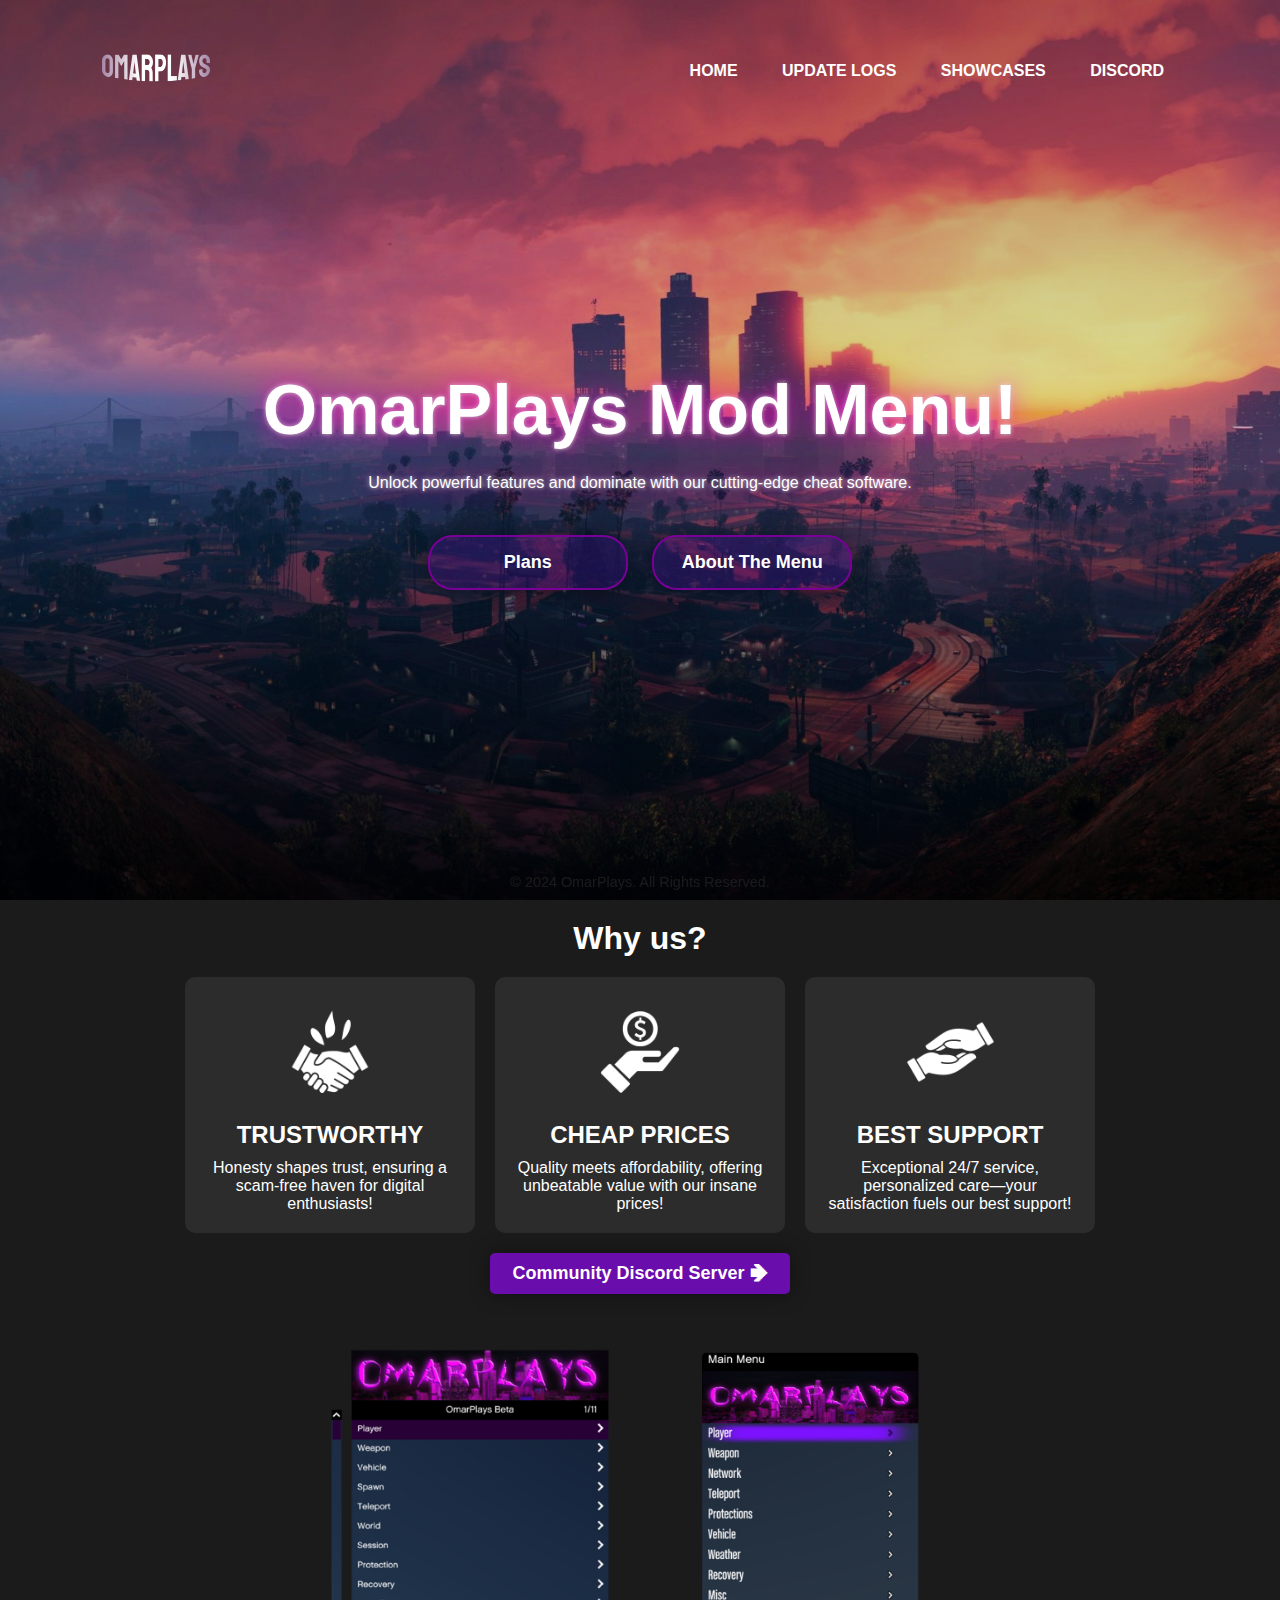
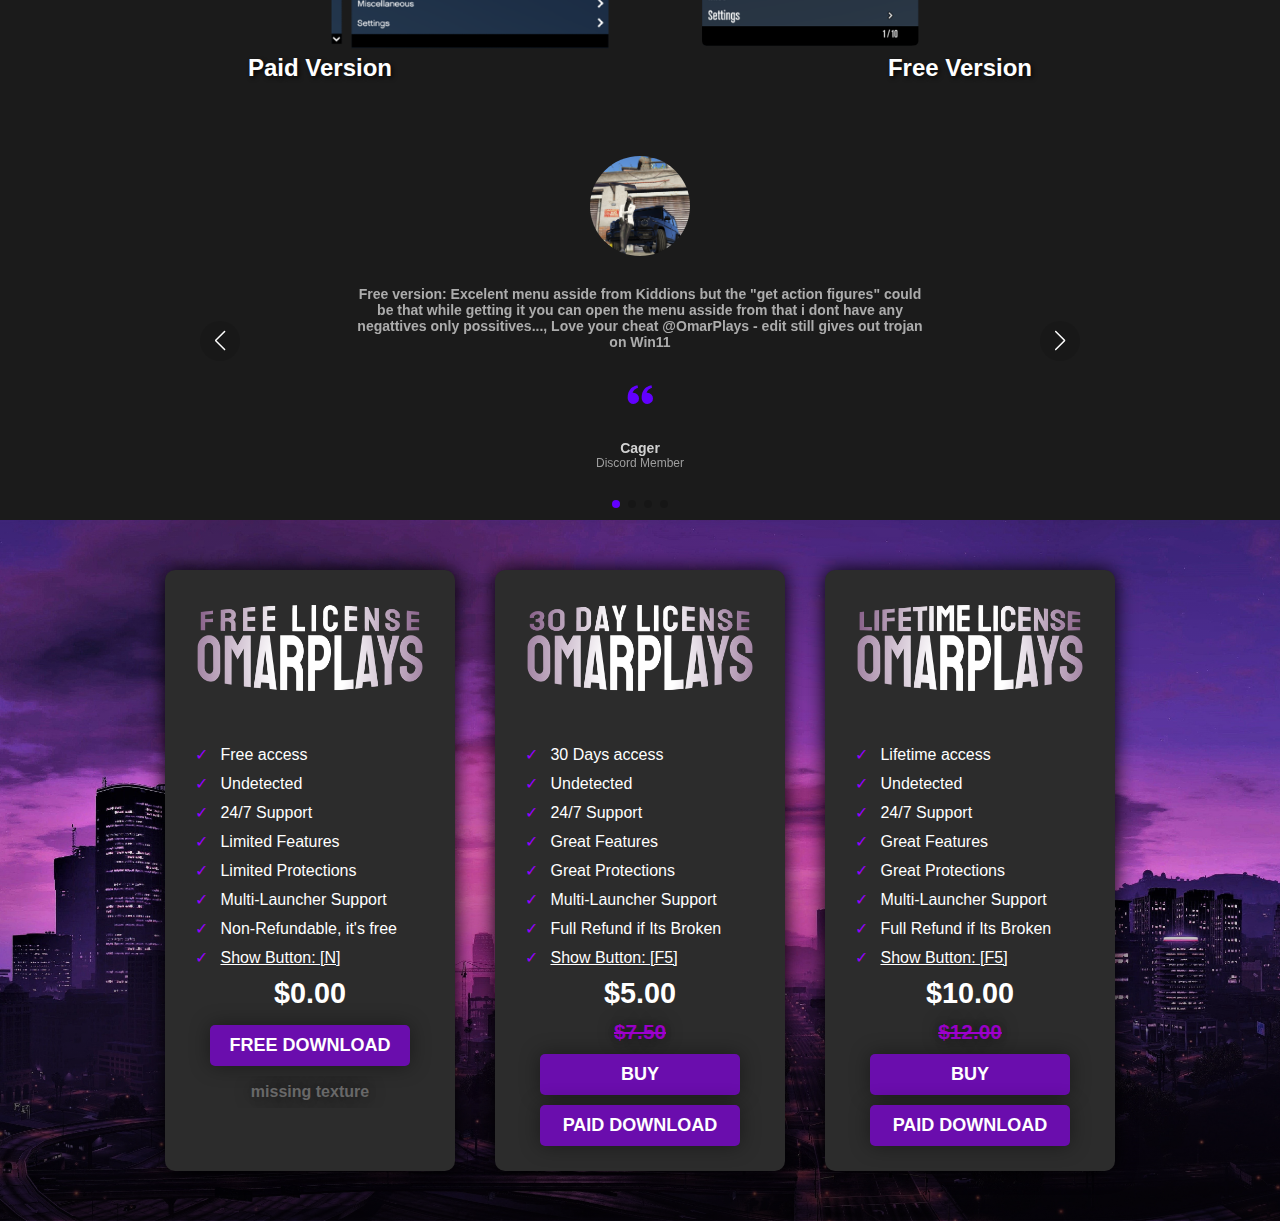
<file: index.html>
<!DOCTYPE html>
<html lang="en">
    <head>
        <meta charset="UTF-8">
        <meta name="viewort" content="width=device-width, initial-scale=1.0">
        <meta name="keywords" content="OmarPlays,OmarPlays Mod, OmarPlays Menu, OmarPlays Mod Menu, GTA Cheat">
        <meta name="description" content="Unlock powerful features and dominate with our cutting-edge cheat software, OmarPlays. Easy to install, regularly updated, and designed for elite gamers. Transform your play today!">
        <link rel="stylesheet" href="style.css">
        <link rel="icon" type="image/x-icon" href="/images/OP_logo.png">
        <title>OmarPlays - Home</title>
        <!--<script src="https://www.paypal.com/sdk/js?client-id=AfaweCqTU6L-yE952UKbQh25rdGoBGwULS5GKCgKBEEJ2-46AWKskP8F_2HhcrXbSYjvd3jjaf2UKghd   "></script> --> <!-- Replace YOUR_CLIENT_ID with your actual client ID -->

    <!-- Swiper CSS -->
    <link rel="stylesheet" href="swiper-bundle.min.css" />

    <!-- CSS -->
    <link rel="stylesheet" href="styleReview.css" />

    <!-- Boxicons CSS -->
    <link href="https://unpkg.com/boxicons@2.1.2/css/boxicons.min.css" rel="stylesheet"/>


        <style>
html {
  scroll-behavior: smooth;
}
body {
    font-family: Arial, sans-serif;
    background-color: #1b1b1b;
    color: white;
    text-align: center;
    margin: 0;
    padding: 0;
    overflow-y: scroll;
    scrollbar-width: thin; /* Firefox: "auto" or "thin" */
    scrollbar-color: #888 transparent; /* Firefox: thumb color and track color */
}

.container {
    padding: 20px;
}

h1 {
    margin-bottom: 20px;
}

.grid {
    display: flex;
    justify-content: center;
    gap: 20px;
}

.service-box {
    background-color: #2c2c2c;
    padding: 20px;
    border-radius: 10px;
    transition: transform 0.3s ease;
    width: 250px;
}

.service-box:hover {
    transform: scale(1.05);
}

.service-box img {
    width: 110px;
    margin-bottom: 0px;
}

h2 {
    font-size: 1.5em;
    margin: 10px 0;
}

p {
    font-size: 1em;
    color: #ffffff;
}

.cta-button {
    background-color: #6a0dad;
    color: white;
    padding: 10px 20px;
    border: none;
    border-radius: 5px;
    cursor: pointer;
    margin-top: 20px;
    transition: background-color 0.3s ease;
    width: 300px;
}

.Try {
    width: 400px;
}

.cta-button:hover {
    background-color: #44038a;
}

/* SUBSCRIPTIONS */

.container1 {
    font-family: Arial, sans-serif;
    /*
    background-color: #6a0dad; Purplish background
    */
    position: relative;
    width: 100%;
    top: 50%;
    background-size: cover;
    background-position: center;
    background-image: linear-gradient(rgba(0,0,0,0.3), rgba(0,0,0,0.1), rgba(0,0,0,0.75)), url(images/CitySkylines.jpg);
    color: white;
    text-align: center;
    margin: 0;
    padding: 0;
}
.container1 {
    display: flex;
    justify-content: center;
    gap: 40px;
    padding: 50px 0;
}

.subscription-box {
    background-color: #2c2c2c; /* Greyish background */
    padding: 20px;
    border-radius: 10px;
    transition: transform 0.3s ease, box-shadow 0.3s ease;
    width: 250px;
    box-shadow: 0 0px 20px rgba(0, 0, 0, 1); /* Drop shadow */
}

.subscription-box:hover {
    transform: scale(1.05);
    box-shadow: 0 8px 16px rgba(0, 0, 0, 0.4); /* Larger shadow on hover */
}

.subscription-box img {
    width: 100%;
    margin-bottom: 0px;
    border-radius: 20px;
}

.subscription-box ul {
    list-style: none;
    padding: 0;
    text-align: left;
    padding-left: 10px; /* Adjust padding as needed */
}

.subscription-box li {
    margin: 10px 0;
}

.subscription-box li::before {
    content: '✓';
    color: #9500ff; /* Pinkish checkmark */
    margin-right: 8px;
}

.price {
    font-size: 1.8em;
    font-weight: bold;
    color: #fff; /* Pinkish price */
    margin: 10px 0;
}
.priceX {
    font-size: 1.3em;
    font-weight: bold;
    color: #9f00cf; /* Pinkish price */
    margin: 5px 0;
    text-shadow: 0 0px 16px rgba(0, 0, 0, 0.6); /* Larger shadow on hover */
}
.priceY {
    font-size: 1em;
    font-weight: bold;
    color: #686868; /* Pinkish price */
    margin: 5px 0;
    text-shadow: 0 0px 16px rgba(0, 0, 0, 0.6); /* Larger shadow on hover */
    transition: 0.5s;
    text-decoration-color: rgb(140, 0, 255);
    border: none;
    background-color: transparent;
    box-shadow: none;
    padding: 7px 0;
}
.priceY:hover {
    color: #535353;
    cursor: pointer;
}

button.buy-button, button.paid-button, button.free-button {
    background-color: #6a0dad; /* Pinkish buttons */
    color: white;
    padding: 10px 15px;
    border: none;
    border-radius: 5px;
    cursor: pointer;
    margin: 5px 0;
    width: 80%;
    transition: 0.5s;
}
.buy-button:hover {
    background-color: #44038a;
}
.paid-button:hover {
    background-color: #44038a;
}
.free-button:hover {
    background-color: #44038a;
}
/* width */
::-webkit-scrollbar {
  width: 2px;
  scroll-behavior: smooth;
}

/* Track */
::-webkit-scrollbar-track {
  background: transparent;
}

/* Handle */
::-webkit-scrollbar-thumb {
  background: #d2a1ff;
}

/* Handle on hover */
/*
::-webkit-scrollbar-thumb:hover {
    background-color: #5c0cb0;
}
*/
.Size {
    width: 900px;
    transform: translateX(-7%);
    transition: transform 0.3s ease, box-shadow 0.3s ease;
    cursor: zoom-in;
}
.Size:hover {
    transform: scale(1.1);
}
.paypal-button-container {
    display: flex;
    flex-direction: column;
    align-items: center;
    justify-content: center;
    text-align: center;
    padding: 20px;
}

.paypal-button-container h2 {
    color: #ffffff; /* Adjust this color to match your design */
    margin-bottom: 10px;
}

/* Reviews */



/* Menu Reviews */
        .containerMenu {
            display: flex;
            justify-content: center;
            align-items: center;
        }
        .column {
            flex: 1;
            margin: 10px;
            position: relative;
        }
        .column img {
            width: 50%;
            margin-bottom: 10px;
            transition: transform 0.3s ease;
        }
        .column img:hover {
            transform: scale(1.05);
        }
        .img1{
            margin-left: 300px;
            cursor: cell;
        }
        .img2{
            margin-left: -300px;
            cursor: cell;
        }
        .text-overlay {
            position: inherit;
            top: 50%;
            left: 50%;
            transform: translate(-50%, -50%);
            color: white;
            font-size: 24px;
            font-weight: bold;
            text-shadow: 2px 2px 4px rgba(0, 0, 0, 0.7);
        }
/* REVIEWS */






/* REVIEWS */

        </style>
    </head>
    <body>
        <div class="Banner">
            <div class="navbar">
                <a href="https://omarmenu.xyz/">
                     <img class="Logo" src="images/OP_Text.png" alt="OP Logo"></a>
                <ul>
                    <li><a href="https://omarmenu.xyz/">Home</a></li>
                    <li><a href="Logs.html">Update Logs</a></li>
                    <li><a href="Showcases.html">Showcases</a></li>
                    <li><a href="https://discord.gg/omarcheats" target="_blank">Discord</a></li>
                </ul>
            </div>
            <div class="contentMain">
                <h1>OmarPlays Mod Menu!</h1>
                <p>Unlock powerful features and dominate with our cutting-edge cheat software.</p>
                <div>
                    <a href="#section-jump1"><button class="Special" type="button"><span class="one"></span>Plans</button></a>
                    <a href="#section-jump"><button type="button"><span class="one"></span>About The Menu</button></a>
                </div>
            </div>
        </div>
        <div class="footer1">
            <p>&copy; 2024 OmarPlays. All Rights Reserved.</p>
        </div> 
        <div id="section-jump" class="container">
            <h1>Why us?</h1>
            <div class="grid">
                <div class="service-box">
                    <img src="/images/Trust.png" alt="Trustworthy">
                    <h2>TRUSTWORTHY</h2>
                    <p>Honesty shapes trust, ensuring a scam-free haven for digital enthusiasts!</p>
                </div>
                <div class="service-box">
                    <img src="/images/Cheap.png" alt="Cheap Prices">
                    <h2>CHEAP PRICES</h2>
                    <p>Quality meets affordability, offering unbeatable value with our insane prices!</p>
                </div>
                <div class="service-box">
                    <img src="images/Support.png" alt="Best Support">
                    <h2>BEST SUPPORT</h2>
                    <p>Exceptional 24/7 service, personalized care—your satisfaction fuels our best support!</p>
                </div>
            </div>
            <a href="https://discord.gg/omarcheats" target="_blank"><button class="cta-button"><span></span>Community Discord Server 🢂</button></a>
        </div>
        <!--
        <div>
            <a href="Menu.html">
                <img class="Size" src="/images/3D.png" alt="3D image">
            </a>
        </div>
        <div>
            <a href=""><button class="Try"><SPAN></SPAN>CHECK OUT WEB VERSION - FREE & PAID</button></a>
        </div>
        -->
        <div class="containerMenu">
            <div class="column">
                <a href="/Cheat/OmarPlays.exe" download><img class="img1" src="/images/Menu1.png" alt="Image 1"></a>
                <div class="text-overlay">Paid Version</div>
            </div>
            <div class="column">
                <a href="/Cheat/OmarPlaysFree.exe" download><img class="img2" src="/images/Menu2.png" alt="Image 2"></a>
                <div class="text-overlay">Free Version</div>
            </div>
        </div>

        <section class="containerReview">
            <div class="testimonial mySwiper">
              <div class="testi-content swiper-wrapper">
                <div class="slide swiper-slide">
                  <img src="images/img1.png" alt="" class="image" />
                  <p>
                    Free version: Excelent menu asside from Kiddions but the "get action figures" could be that while getting it you can open the menu
                    asside from that i dont have any negattives only possitives..., Love your cheat @OmarPlays - edit still gives out trojan on Win11
                  </p>
      
                  <i class="bx bxs-quote-alt-left quote-icon"></i>
      
                  <div class="details">
                    <span class="name">Cager</span>
                    <span class="job">Discord Member</span>
                  </div>
                </div>
                <div class="slide swiper-slide">
                  <img src="images/img2.png" alt="" class="image" />
                  <p>
                    OmarCheats Mod Menu Free version: newly released mod menu, its good but there are some features which are buggy 
                    but of course there will be changes in the future. other than that, the menu is pretty good and i cant wait for paid version
                    . love the free version of the omarcheats mod menu. thanks for bringing back ur menu!
                  </p>
      
                  <i class="bx bxs-quote-alt-left quote-icon"></i>
      
                  <div class="details">
                    <span class="name">Roycelaaa</span>
                    <span class="job">Discord Member</span>
                  </div>
                </div>
                <div class="slide swiper-slide">
                  <img src="images/img3.png" alt="" class="image" />
                  <p>
                    W Menu, W Daddy @OmarPlays, W @Rezo my 2nd dad, W menu again W support W updates coming soon W making money W no bans
                  </p>
      
                  <i class="bx bxs-quote-alt-left quote-icon"></i>
      
                  <div class="details">
                    <span class="name">Shawtybear</span>
                    <span class="job">Discord Member</span>
                  </div>
                </div>
                <div class="slide swiper-slide">
                    <img src="images/img4.jpg" alt="" class="image" />
                    <p>
                        Paid menu works like clock, best client i ever used (no cap) skibidi sigma menu!
                    </p>
        
                    <i class="bx bxs-quote-alt-left quote-icon"></i>
        
                    <div class="details">
                      <span class="name">𒉭 𝓯𝓻𝓮𝓪𝓴𝔂 𒉭</span>
                      <span class="job">Discord Member</span>
                    </div>
                  </div>
              </div>
              <div class="swiper-button-next nav-btn"></div>
              <div class="swiper-button-prev nav-btn"></div>
              <div class="swiper-pagination"></div>
            </div>
          </section>

        <div id="section-jump1" class="container1">
            <div class="subscription-box">
                <img src="/images/Free.png" alt="Free Access">
                <ul>
                    <li> Free access</li>
                    <li> Undetected</li>
                    <li> 24/7 Support</li>
                    <li> Limited Features</li>
                    <li> Limited Protections</li>
                    <li> Multi-Launcher Support</li>
                    <li> Non-Refundable, it's free </li>
                    <li> <u>Show Button: [N]</u></li>
                </ul>
                <div class="price">$0.00</div>
                <a href="/Cheat/OmarPlaysFree.exe" download><button class="free-button">FREE DOWNLOAD</button></a>
                <a href="https://www.mediafire.com/file/vzqdcn06ngu3tjn/OMARPLAYSFREE.rar/file" download target="_blank"><button class="priceY">missing texture</button></a>
            </div>
            <div class="subscription-box">
                <img src="/images/30D.png" alt="30 Days Access">
                <ul>
                    <li> 30 Days access</li>
                    <li> Undetected</li>
                    <li> 24/7 Support</li>
                    <li> Great Features</li>
                    <li> Great Protections</li>
                    <li> Multi-Launcher Support</li>
                    <li> Full Refund if Its Broken</li>
                    <li> <u>Show Button: [F5]</u></li>
                </ul>
                <div class="price">$5.00</div>
                <div class="priceX"><s>$7.50</s></div>
                <a href="/Purchase.html"><button class="buy-button">BUY</button></a>
                <a href="/Cheat/OmarPlays.exe" download><button class="paid-button">PAID DOWNLOAD</button></a>
            </div>
            <div class="subscription-box">
                <img src="/images/Lifetime.png" alt="Lifetime Access">
                <ul>
                    <li> Lifetime access</li>
                    <li> Undetected</li>
                    <li> 24/7 Support</li>
                    <li> Great Features</li>
                    <li> Great Protections</li>
                    <li> Multi-Launcher Support</li>
                    <li> Full Refund if Its Broken</li>
                    <li> <u>Show Button: [F5]</u></li>
                </ul>
                <div class="price">$10.00</div>
                <div class="priceX"><s>$12.00</s></div>
                <a href="/Purchase.html"><button class="buy-button">BUY</button></a>
                <a href="/Cheat/OmarPlays.exe" download><button class="paid-button">PAID DOWNLOAD</button></a>
            </div>
        </div>
        <!--
        <div>
            <div class="contentLast">
                <h2>Menu Layout</h1>
                <div>
                    <a href="Free.html"><button type="button"><span></span>Check Out!</button></a>
                </div>
            </div>
        </div>
         -->
    </body>
    <!-- Swiper JS -->
    <script src="swiper-bundle.min.js"></script>
    <!-- JavaScript -->
    <script src="scriptReview.js"></script>
</html>
</file>
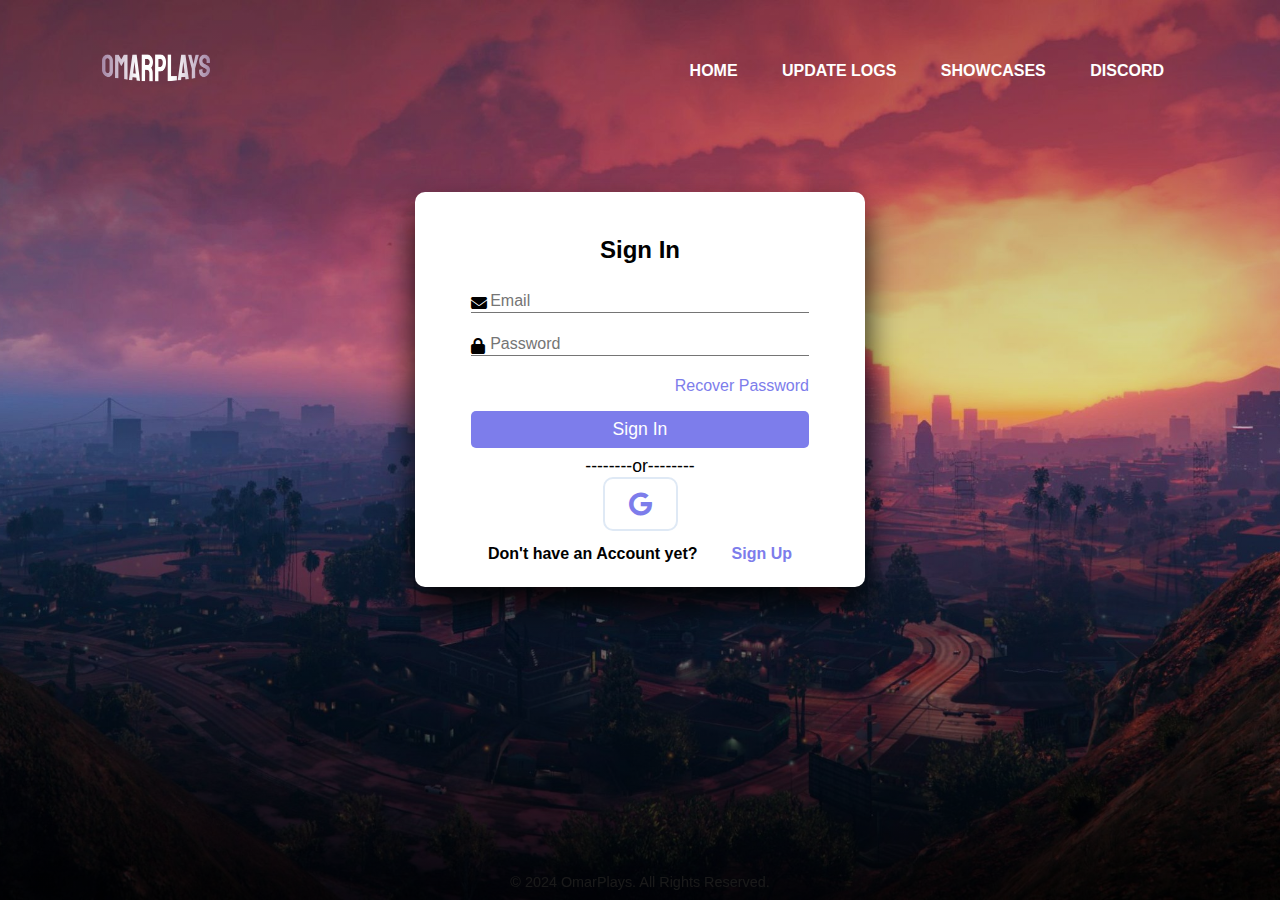
<file: Login.html>
<!DOCTYPE html>
<html lang="en">
    <head>
        <meta charset="UTF-8">
        <meta name="viewort" content="width=device-width, initial-scale=1.0">
        <meta name="keywords" content="OmarPlays,OmarPlays Mod, OmarPlays Menu, OmarPlays Mod Menu, GTA Cheat">
        <meta name="description" content="Unlock powerful features and dominate with our cutting-edge cheat software, OmarPlays. Easy to install, regularly updated, and designed for elite gamers. Transform your play today!">
        <link rel="stylesheet" href="style1.css">
        <link rel="icon" type="image/x-icon" href="/images/OP_logo.png">
        <link rel="stylesheet" href="https://cdnjs.cloudflare.com/ajax/libs/font-awesome/6.5.2/css/all.min.css">
        <title>OmarPlays - Register & Login</title>
        <!--<script src="https://www.paypal.com/sdk/js?client-id=AfaweCqTU6L-yE952UKbQh25rdGoBGwULS5GKCgKBEEJ2-46AWKskP8F_2HhcrXbSYjvd3jjaf2UKghd   "></script> --> <!-- Replace YOUR_CLIENT_ID with your actual client ID -->
        <style>
*{
    margin: 0;
    padding: 0;
    font-family: sans-serif;
}
.Banner {
    width: 100%;
    height: 100vh;
    background-image: linear-gradient(rgba(0,0,0,0.3), rgba(0,0,0,0.1), rgba(0,0,0,0.75)), url(images/LargeBG.jpg);
    background-size: cover;
    background-position: center;
}

.Grads {
    width: 1349px;
    height: 440px;
    background-image: url(images/grads.png);
    background-position: center;
}
.navbar {
    width: 85%;
    margin: auto;
    padding: 35px 0;
    display: flex;
    align-items: center;
    justify-content: space-between;
}
.Logo {
    width: 120px;
    cursor: pointer;
}
.navbar ul li {
    list-style: none;
    display: inline-block;
    margin: 0 20px;
    position: relative;
}

.navbar ul li a {
    text-decoration: none;
    color: #fff;
    text-transform: uppercase;
    font-family: 'Trebuchet MS', 'Lucida Sans Unicode', 'Lucida Grande', 'Lucida Sans', Arial, sans-serif;
    font-weight: bolder;
}
.navbar ul li::after{
    content: '';
    height: 3px;
    width: 0%;
    background: #780096;
    position: absolute;
    left: 0;
    bottom: -5px;
    transition: 0.5s;
}
.navbar ul li:hover::after{
    width: 100%;
}
.footer {
    background-color:transparent;
    padding: 10px 0;
    text-align: center;
    color: rgba(255, 255, 255, 1);
    position:fixed;
    width: 100%;
    bottom: 0;
    left: 0;
    font-size: 0.9em;
    filter:brightness(0.1);
    /*
    box-shadow: 0 -2px 5px rgba(0, 0, 0, 0.2);
    */
}
.footer p {
    margin: 0;
    padding: 0;
}
        </style>
    </head>
    <body>
        <div class="Banner">
            <div class="navbar">
                <a href="https://omarmenu.xyz/">
                     <img class="Logo" src="images/OP_Text.png" alt="OP Logo"></a>
                <ul>
                    <li><a href="https://omarmenu.xyz/">Home</a></li>
                    <li><a href="Logs.html">Update Logs</a></li>
                    <li><a href="Showcases.html">Showcases</a></li>
                    <li><a href="https://discord.gg/omarcheats" target="_blank">Discord</a></li>
                </ul>
            </div>
            <div class="containerLogin" id="signup" style="display: none;">
                <h1 class="form-title">Register</h1>
                <form method="post" action="">
    
                    <div class="input-group">
                    <i class="fas fa-user"></i>
                    <input type="text" name="name" id="name" placeholder="Enter your Username." required>
                    <label for="name">Username</label>
                    </div>
    
                    <div class="input-group">
                    <i class="fas fa-envelope"></i>
                    <input type="email" name="email" id="email" placeholder="Enter your Email." required>
                    <label for="email">Email</label>
                    </div>
    
                    <div class="input-group">
                    <i class="fas fa-lock"></i>
                    <input type="password" name="password" id="password" placeholder="Enter your Email." required>
                    <label for="password">Password</label>
                    </div>
                    
                    <input type="submit" class="btn" value="Sign Up" name="signUp">
                    <p class="or">
                        --------or--------
                    </p>
                    <div class="icons">
                        <i class="fab fa-google"></i>
                    </div>
                    <div class="links">
                        <p>Already have an Account?</p>
                        <button id="signInButton">Sign In</button>
                    </div>
                </form>
            </div>
    
    
            <div class="containerLogin" id="signIn">
                <h1 class="form-title">Sign In</h1>
                <form method="post" action="">
    
                    <div class="input-group">
                    <i class="fas fa-envelope"></i>
                    <input type="email" name="email" id="email" placeholder="Enter your Email." required>
                    <label for="email">Email</label>
                    </div>
    
                    <div class="input-group">
                    <i class="fas fa-lock"></i>
                    <input type="password" name="password" id="password" placeholder="Enter your Email." required>
                    <label for="password">Password</label>
                    </div>
                    <p class="recover">
                        <a href="#">Recover Password</a>
                    </p>
                    
                    <input type="submit" class="btn" value="Sign In" name="signIn">
                    <p class="or">
                        --------or--------
                    </p>
                    <div class="icons">
                        <i class="fab fa-google"></i>
                    </div>
                    <div class="links">
                        <p>Don't have an Account yet?</p>
                        <button id="signUpButton">Sign Up</button>
                    </div>
                </form>
            </div>
        </div>

<!--
        <div class="containerLogin" id="signup" style="display: none;">
            <h1 class="form-title">Register</h1>
            <form method="post" action="">

                <div class="input-group">
                <i class="fas fa-user"></i>
                <input type="text" name="name" id="name" placeholder="Enter your Username." required>
                <label for="name">Username</label>
                </div>

                <div class="input-group">
                <i class="fas fa-envelope"></i>
                <input type="email" name="email" id="email" placeholder="Enter your Email." required>
                <label for="email">Email</label>
                </div>

                <div class="input-group">
                <i class="fas fa-lock"></i>
                <input type="password" name="password" id="password" placeholder="Enter your Email." required>
                <label for="password">Password</label>
                </div>
                
                <input type="submit" class="btn" value="Sign Up" name="signUp">
                <p class="or">
                    --------or--------
                </p>
                <div class="icons">
                    <i class="fab fa-google"></i>
                </div>
                <div class="links">
                    <p>Already have an Account?</p>
                    <button id="signInButton">Sign In</button>
                </div>
            </form>
        </div>


        <div class="containerLogin" id="signIn">
            <h1 class="form-title">Sign In</h1>
            <form method="post" action="">

                <div class="input-group">
                <i class="fas fa-envelope"></i>
                <input type="email" name="email" id="email" placeholder="Enter your Email." required>
                <label for="email">Email</label>
                </div>

                <div class="input-group">
                <i class="fas fa-lock"></i>
                <input type="password" name="password" id="password" placeholder="Enter your Email." required>
                <label for="password">Password</label>
                </div>
                <p class="recover">
                    <a href="#">Recover Password</a>
                </p>
                
                <input type="submit" class="btn" value="Sign In" name="signIn">
                <p class="or">
                    --------or--------
                </p>
                <div class="icons">
                    <i class="fab fa-google"></i>
                </div>
                <div class="links">
                    <p>Don't have an Account yet?</p>
                    <button id="signUpButton">Sign Up</button>
                </div>
            </form>
        </div>
    -->

        <div class="footer">
            <p>&copy; 2024 OmarPlays. All Rights Reserved.</p>
        </div>
    </body>
    <script src="scripts.js"></script>
</html>
</file>
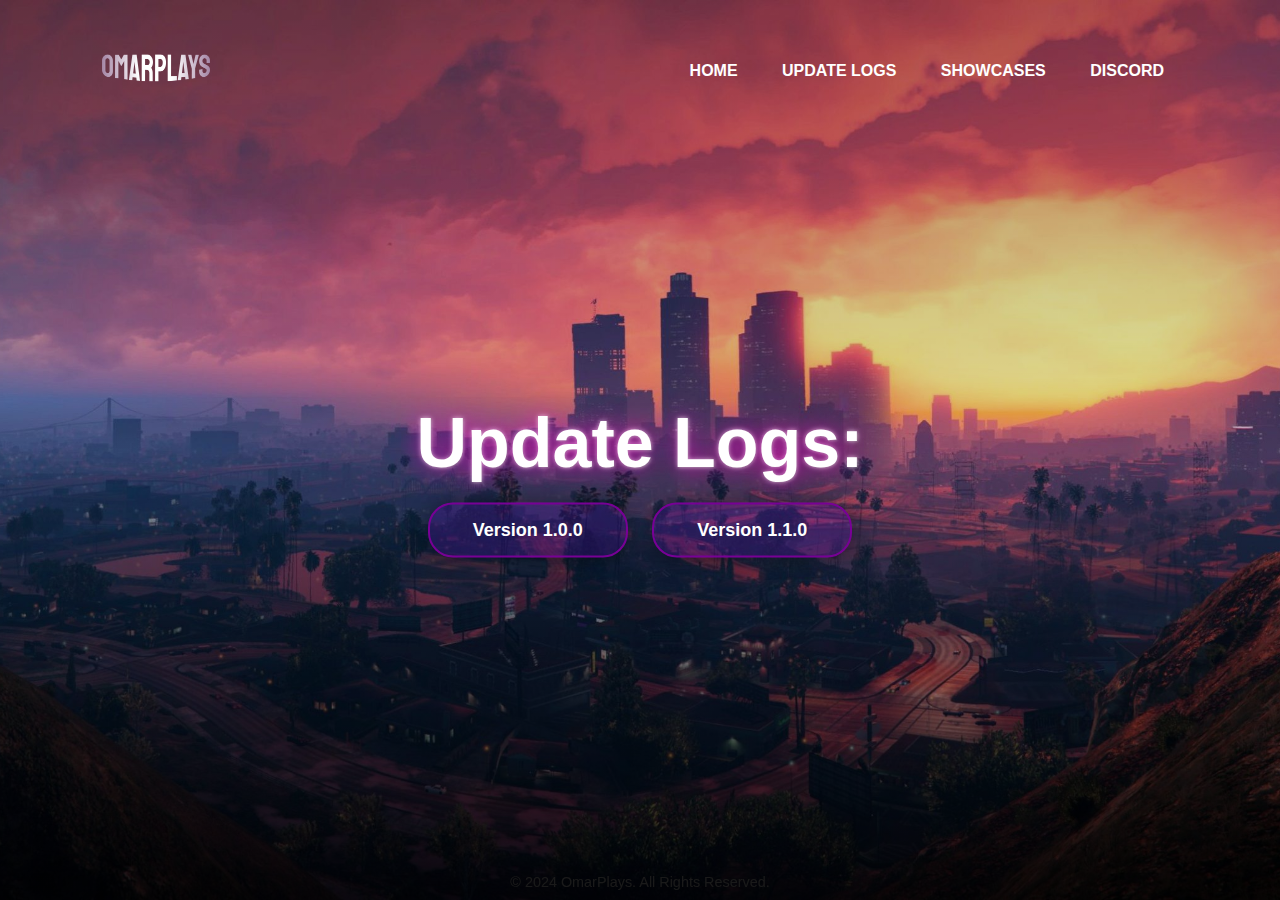
<file: Logs.html>
<!DOCTYPE html>
<html lang="en">
    <head>
        <meta charset="UTF-8">
        <meta name="viewort" content="width=device-width, initial-scale=1.0">
        <meta name="keywords" content="OmarPlays,OmarPlays Mod, OmarPlays Menu, OmarPlays Mod Menu, GTA Cheat">
        <meta name="description" content="Unlock powerful features and dominate with our cutting-edge cheat software, OmarPlays. Easy to install, regularly updated, and designed for elite gamers. Transform your play today!">
        <link rel="stylesheet" href="style.css">
        <link rel="icon" type="image/x-icon" href="/images/OP_logo.png">
        <title>OmarPlays - Logs</title>
    </head>
    <body>
        <div class="Banner">
            <div class="navbar">
                <a href="https://omarmenu.xyz/">
                    <img class="Logo" src="images/OP_Text.png" alt="OP Logo"></a>
                <ul>
                    <li><a href="https://omarmenu.xyz/">Home</a></li>
                    <li><a href="Logs.html">Update Logs</a></li>
                    <li><a href="Showcases.html">Showcases</a></li>
                    <li><a href="https://discord.gg/omarcheats" target="_blank">Discord</a></li>
                </ul>
            </div>
            <div class="contentPaid">
                <h1>Update Logs:</h1>
                <div>
                    <a href="https://justpaste.it/aue99"><button target="_blank"><span></span>Version 1.0.0</button></a>
                    <a href="https://justpaste.it/c91dw"><button target="_blank"><span></span>Version 1.1.0</button></a>
                </div>
            </div>
        </div>
    </body>
    <div class="footer">
        <p>&copy; 2024 OmarPlays. All Rights Reserved.</p>
    </div>
</html>
</file>
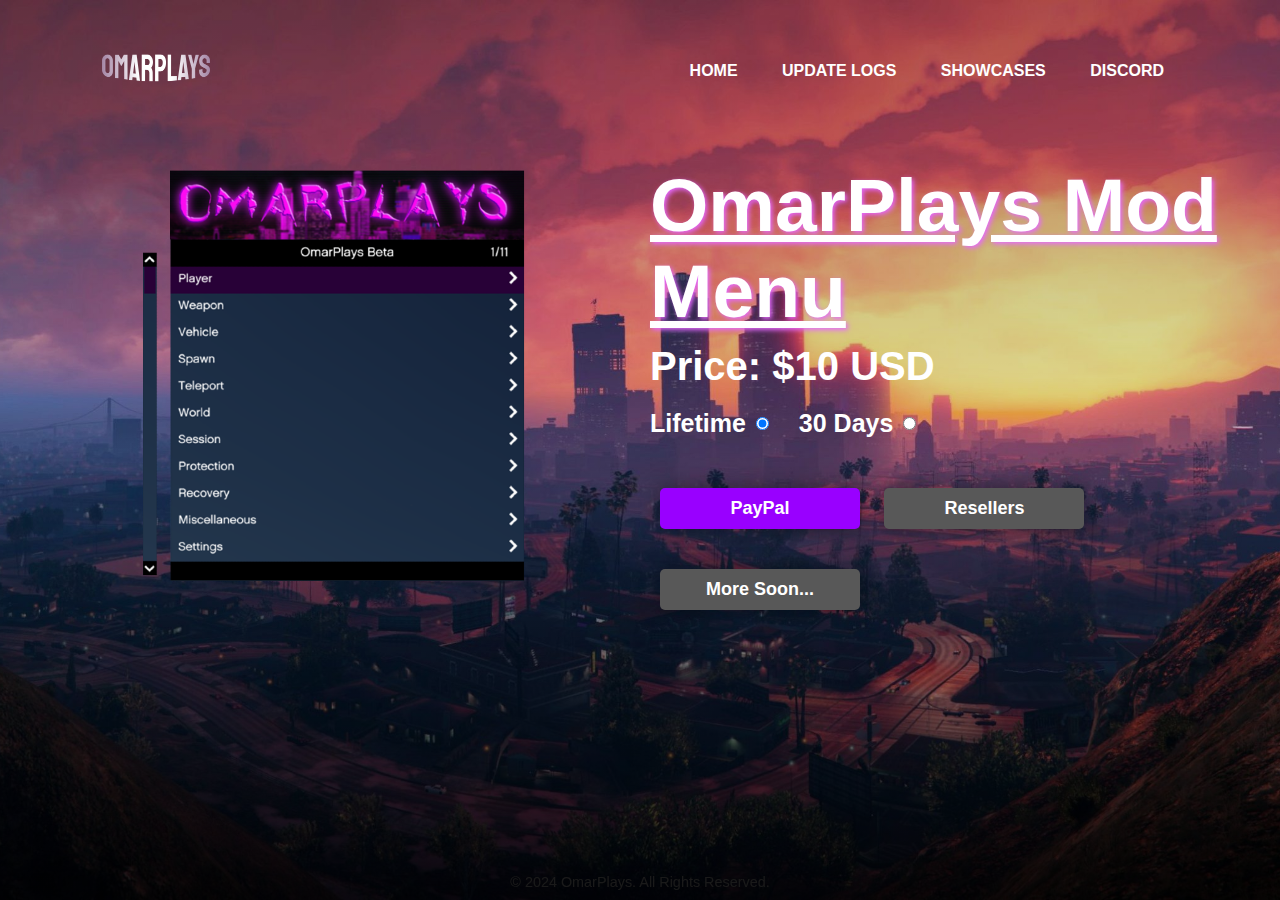
<file: Purchase.html>
<!DOCTYPE html>
<html lang="en">
    <head>
        <meta charset="UTF-8">
        <meta name="viewport" content="width=device-width, initial-scale=1.0">
        <meta name="keywords" content="OmarPlays,OmarPlays Mod, OmarPlays Menu, OmarPlays Mod Menu, GTA Cheat">
        <meta name="description" content="Unlock powerful features and dominate with our cutting-edge cheat software, OmarPlays. Easy to install, regularly updated, and designed for elite gamers. Transform your play today!">
        <link rel="stylesheet" href="style.css">
        <link rel="icon" type="image/x-icon" href="/images/OP_logo.png">
        <title>OmarPlays - Purchase</title>
        <style>
            body {
                font-family: Arial, sans-serif;
                background-color: #1c1c1c;
                color: #fff;
                display: flex;
                justify-content: center;
                align-items: center;
                height: 100vh;
                margin: 0;
            }
            .product-container {
                display: flex;
                background-color: transparent;
                padding: 20px;
                border-radius: 10px;
            }
            .product-image {
                flex: 1;
                margin-right: 20px;
            }
            .product-image img {
                width: 70%;
                transition: transform 0.3s ease;
                border-radius: 10px;
                margin-left: 100px;
            }
            .product-image img:hover {
                transform: scale(1.1);
            }
            .product-details {
                flex: 1;
                display: flex;
                flex-direction: column;
                justify-content: flex-start;
                gap: 10px;
            }
            .product-name {
                font-size: 75px;
                font-weight: bold;
                text-shadow: 2px 2px 5px #e669ff;
                text-decoration: underline;
            }
            .product-price {
                font-size: 40px;
                font-weight: bold;
                margin-bottom: 10px;
            }
            .switch-container {
                display: flex;
                font-size: 25px;
                align-items: center;
                margin-bottom: 20px;
                gap: 30px;
                font-weight: bold;
                transition: 0.4s;
            }
            .switch-container label {
                margin-right: -20px;
            }
            .Permanent, .Temp {
                transition: 0.4s;
            }
            .Permanent:hover{
                text-shadow: 2px 2px 5px #e669ff;
                transform: scale(1.05);
                cursor: pointer;
            }
            .Temp:hover{
                text-shadow: 2px 2px 5px #e669ff;
                transform: scale(1.05);
                cursor: pointer;
            }
            .purchase-button {
                padding: 10px 20px;
                font-size: 18px;
                color: #fff;
                background-color: #9900ff;
                border: none;
                border-radius: 5px;
                cursor: pointer;
                text-align: center;
                transition: 0.4s;
            }
            .purchase-button:hover {
                background-color: #e500fa;
            }
            .purchase-button-other, .purchase-button-resellers {
                padding: 10px 20px;
                font-size: 18px;
                color: #fff;
                background-color: #585858;
                border: none;
                border-radius: 5px;
                cursor: pointer;
                text-align: center;
                transition: 0.4s;
            }
            .purchase-button-other:hover, .purchase-button-resellers:hover {
                background-color: #292929;
                cursor: not-allowed;
            }
        </style>
    </head>
    <body>
        <div class="Banner">
            <div class="navbar">
                <a href="https://omarmenu.xyz/">
                    <img class="Logo" src="images/OP_Text.png" alt="OP Logo">
                </a>
                <ul>
                    <li><a href="https://omarmenu.xyz/">Home</a></li>
                    <li><a href="Logs.html">Update Logs</a></li>
                    <li><a href="Showcases.html">Showcases</a></li>
                    <li><a href="https://discord.gg/omarcheats" target="_blank">Discord</a></li>
                </ul>
            </div>
            <div class="product-container">
                <div class="product-image">
                    <img src="images/Menu1.png" alt="Product Image">
                </div>
                <div class="product-details">
                    <div class="product-name">OmarPlays Mod Menu</div>
                    <div class="product-price" id="product-price">Price: $10 USD</div>
                    <div class="switch-container">
                        <label for="type-permanent" class="Permanent">Lifetime</label>
                        <input type="radio" id="type-permanent" name="type" value="permanent" checked>
                        <label for="type-30days" class="Temp">30 Days</label>
                        <input type="radio" id="type-30days" name="type" value="30days">
                    </div>
                    <div>
                    <button class="purchase-button" id="purchase-button">PayPal</button>
                    <button class="purchase-button-resellers" id="purchase-button">Resellers</button>
                    <button class="purchase-button-other" id="purchase-button">More Soon...</button>
                    </div>
                </div>
            </div>
        </div>
        <div class="footer">
            <p>&copy; 2024 OmarPlays. All Rights Reserved.</p>
        </div>
        <script>
    document.addEventListener('DOMContentLoaded', function() {
    const priceElement = document.getElementById('product-price');
    const permanentPrice = 'Price: $10 USD';
    const days30Price = 'Price: $5 USD';

    document.getElementById('type-permanent').addEventListener('change', function() {
        if (this.checked) {
            priceElement.textContent = permanentPrice;
        }
    });

    document.getElementById('type-30days').addEventListener('change', function() {
        if (this.checked) {
            priceElement.textContent = days30Price;
        }
    });

    document.getElementById('purchase-button').addEventListener('click', function() {
        const permanentLink = 'https://omarcheats.com/products/omarplays-mod-menu?variant=43638033023148';
        const days30Link = 'https://omarcheats.com/products/omarplays-mod-menu?variant=43638033055916';
        const selectedLink = document.getElementById('type-permanent').checked ? permanentLink : days30Link;

        window.open(selectedLink, '_blank');
    });
});

        </script>
    </body>
</html>
</file>
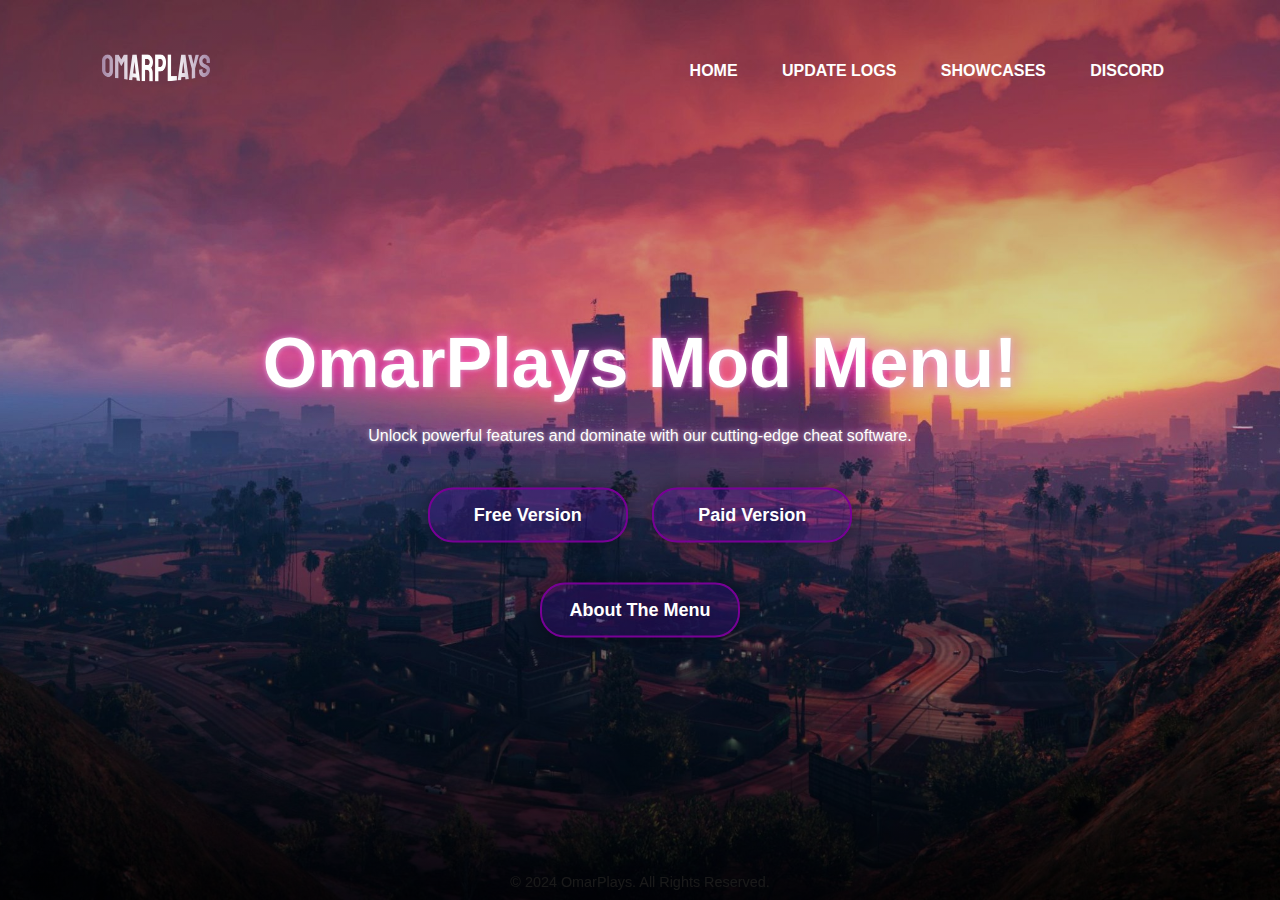
<file: Resellers.html>
<!DOCTYPE html>
<html lang="en">
    <head>
        <meta charset="UTF-8">
        <meta name="viewort" content="width=device-width, initial-scale=1.0">
        <meta name="keywords" content="OmarPlays,OmarPlays Mod, OmarPlays Menu, OmarPlays Mod Menu, GTA Cheat">
        <meta name="description" content="Unlock powerful features and dominate with our cutting-edge cheat software, OmarPlays. Easy to install, regularly updated, and designed for elite gamers. Transform your play today!">
        <link rel="stylesheet" href="style.css">
        <link rel="icon" type="image/x-icon" href="/images/OP_logo.png">
        <title>OmarPlays - Resellers</title>
    </head>
    <body>
        <div class="Banner">
            <div class="navbar">
                <a href="https://omarmenu.xyz/">
                    <img class="Logo" src="images/OP_Text.png" alt="OP Logo"></a>
                <ul>
                    <li><a href="https://omarmenu.xyz/">Home</a></li>
                    <li><a href="Logs.html">Update Logs</a></li>
                    <li><a href="Showcases.html">Showcases</a></li>
                    <li><a href="https://discord.gg/omarcheats" target="_blank">Discord</a></li>
                </ul>
            </div>
            <div class="contentMain">
                <h1>OmarPlays Mod Menu!</h1>
                <p>Unlock powerful features and dominate with our cutting-edge cheat software.</p>
                <div>
                    <a href="Free.html"><button type="button"><span></span>Free Version</button></a>
                    <a href="Purchase.html"><button type="button"><span></span>Paid Version</button></a>
                </div>
                <a href="About.html#section-jump"><button type="button"><span></span>About The Menu</button></a>
            </div>
        </div>
    </body>
    <div class="footer">
        <p>&copy; 2024 OmarPlays. All Rights Reserved.</p>
    </div>
</html>
</file>
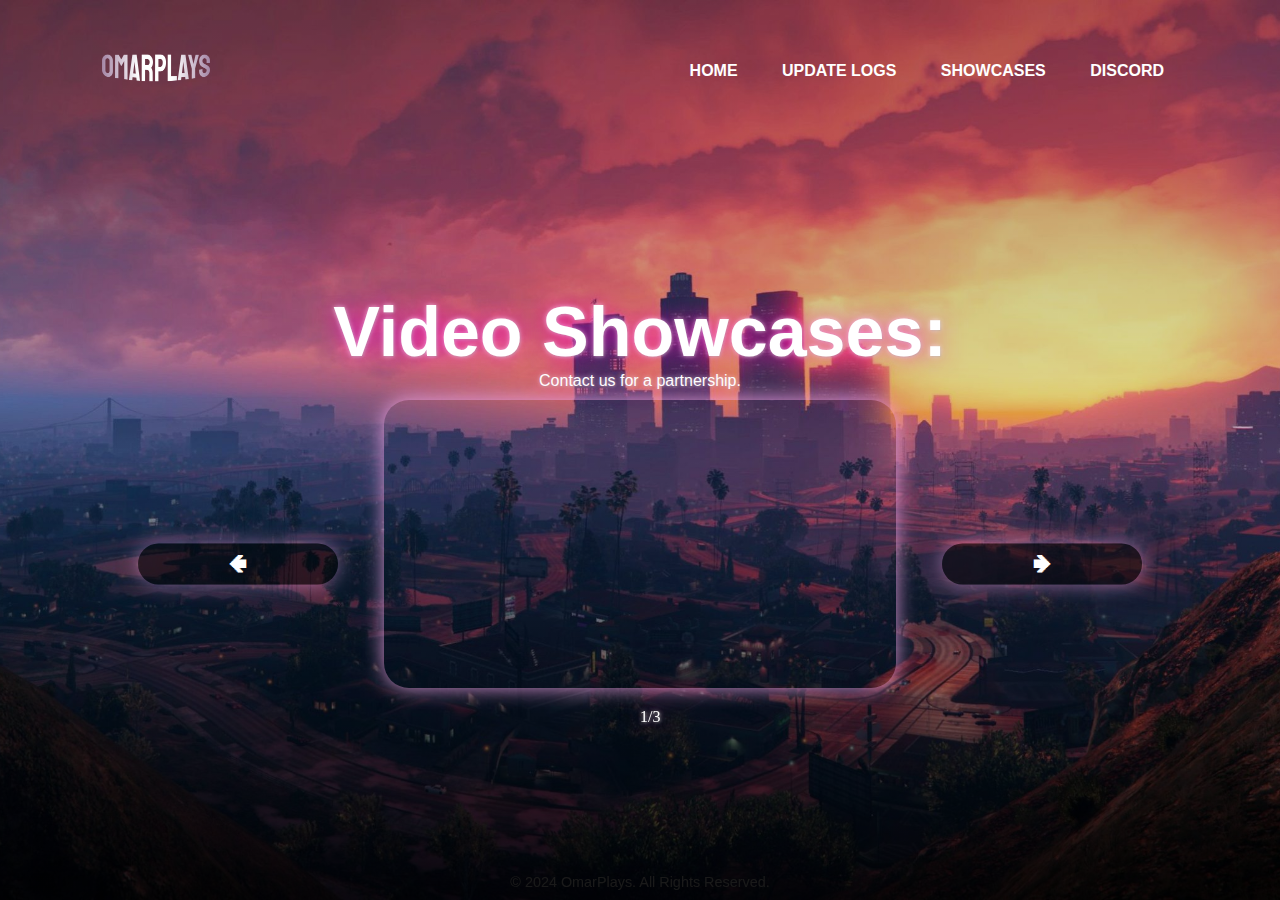
<file: Showcases.html>
<!DOCTYPE html>
<html lang="en">
<head>
    <meta charset="UTF-8">
    <meta name="viewport" content="width=device-width, initial-scale=1.0">
    <meta name="keywords" content="OmarPlays,OmarPlays Mod, OmarPlays Menu, OmarPlays Mod Menu, GTA Cheat">
    <meta name="description" content="Unlock powerful features and dominate with our cutting-edge cheat software, OmarPlays. Easy to install, regularly updated, and designed for elite gamers. Transform your play today!">
    <link rel="stylesheet" href="style.css">
    <link rel="icon" type="image/x-icon" href="/images/OP_logo.png">
    <title>OmarPlays - Showcases</title>
    <style>
        .video-container {
            display: flex;
            justify-content: center;
            align-items: center;
            width: 100%;
            height: 100%;
            position: relative;
        }
        .video-frame {
            width: 512px;
            height: 288px;
            border-radius: 25px;
        }
        .nav-button {
            position: absolute;
            top: 50%;
            transform: translateY(-50%);
            background-color: rgba(0, 0, 0, 0.5);
            color: white;
            border: none;
            padding: 10px;
            cursor: pointer;
        }
        .nav-button.left {
            left: 10%;
        }
        .nav-button.right {
            right: 10%;
        }
        .counter {
            text-align: center;
            position: inherit;
            margin-top: 20px;
            margin-left: 50%;
        }
        .CounterTXT {
            font-family:cursive
        }
    </style>
</head>
<body>
    <div class="Banner">
        <div class="navbar">
            <a href="https://omarmenu.xyz/">
                <img class="Logo" src="images/OP_Text.png" alt="OP Logo"></a>
            <ul>
                <li><a href="https://omarmenu.xyz/">Home</a></li>
                <li><a href="Logs.html">Update Logs</a></li>
                <li><a href="Showcases.html">Showcases</a></li>
                <li><a href="https://discord.gg/omarcheats" target="_blank">Discord</a></li>
            </ul>
        </div>
        <div class="contentShowcases">
            <h1>Video Showcases:</h1>
            <p>Contact us for a partnership.</p>
            <div class="video-container">
                <iframe id="youtube-video" class="video-frame" src="https://www.youtube.com/embed/BCdITuYRNB4?enablejsapi=1" style="box-shadow: 0px 0px 20px #ffacf1d8;" frameborder="0" allowfullscreen></iframe>
                <button class="nav-button left" onclick="previousVideo()" style="box-shadow: 0px 0px 20px #ffacf180;">🢀</button>
                <button class="nav-button right" onclick="nextVideo()" style="box-shadow: 0px 0px 20px #ffacf18a;">🢂</button>
            </div>
            <div class="counter">
                <span class="CounterTXT" id="video-counter">1/3</span>
            </div>
        </div>
    </div>
    <div class="footer">
        <p>&copy; 2024 OmarPlays. All Rights Reserved.</p>
    </div>
    <script>
        // List of YouTube video IDs
        const videoIds = ['BCdITuYRNB4', '1aCSt5ypDFs', '07iYPHruaqM'];
        let currentIndex = 0;

        // Load the YouTube IFrame Player API
        var tag = document.createElement('script');
        tag.src = "https://www.youtube.com/iframe_api";
        var firstScriptTag = document.getElementsByTagName('script')[0];
        firstScriptTag.parentNode.insertBefore(tag, firstScriptTag);

        var player;
        function onYouTubeIframeAPIReady() {
            player = new YT.Player('youtube-video', {
                events: {
                    'onReady': onPlayerReady
                }
            });
        }

        function onPlayerReady(event) {
            // Video player is ready
            updateCounter();
        }

        function loadVideo(index) {
            if (player && player.loadVideoById) {
                player.loadVideoById(videoIds[index]);
            } else {
                document.getElementById('youtube-video').src = `https://www.youtube.com/embed/${videoIds[index]}?enablejsapi=1`;
            }
            updateCounter();
        }

        function previousVideo() {
            if (currentIndex > 0) {
                currentIndex--;
                loadVideo(currentIndex);
            }
        }

        function nextVideo() {
            if (currentIndex < videoIds.length - 1) {
                currentIndex++;
                loadVideo(currentIndex);
            }
        }

        function updateCounter() {
            document.getElementById('video-counter').textContent = `${currentIndex + 1}/${videoIds.length}`;
        }
    </script>
</body>
</html>
</file>
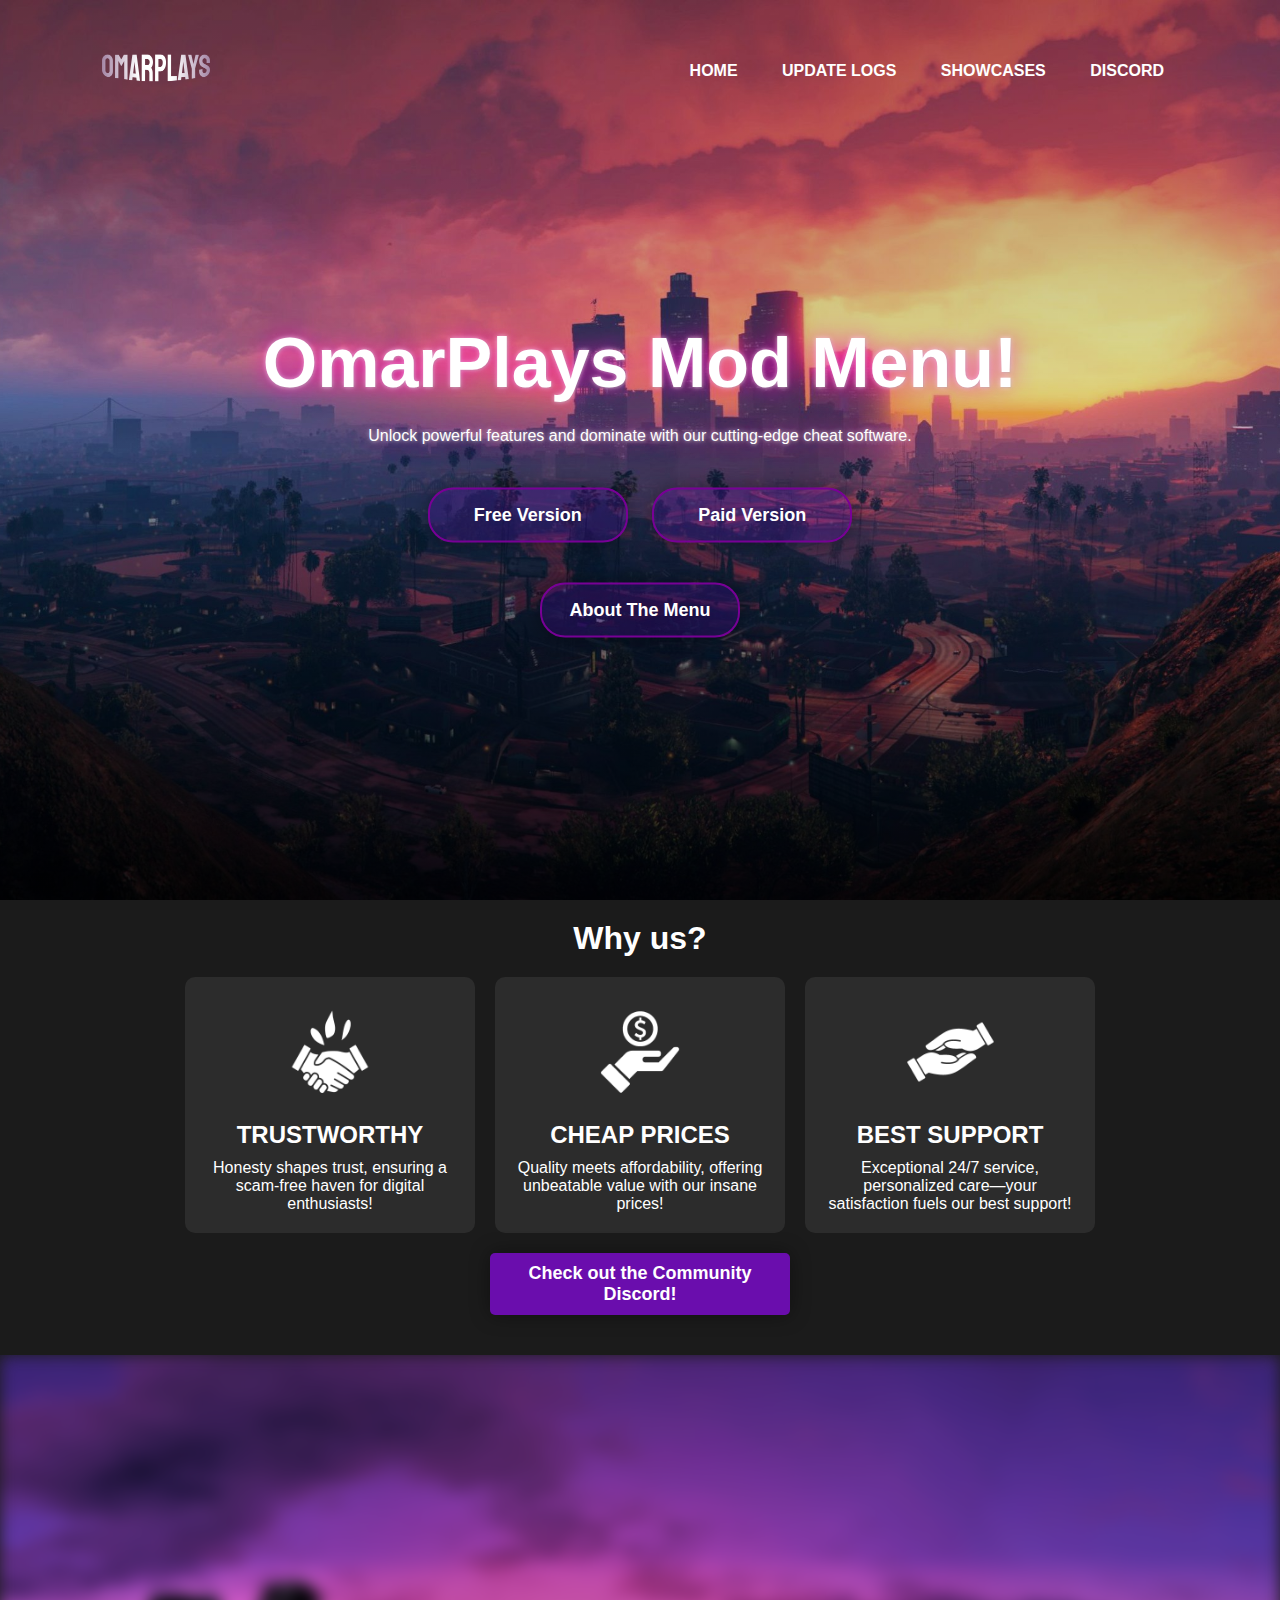
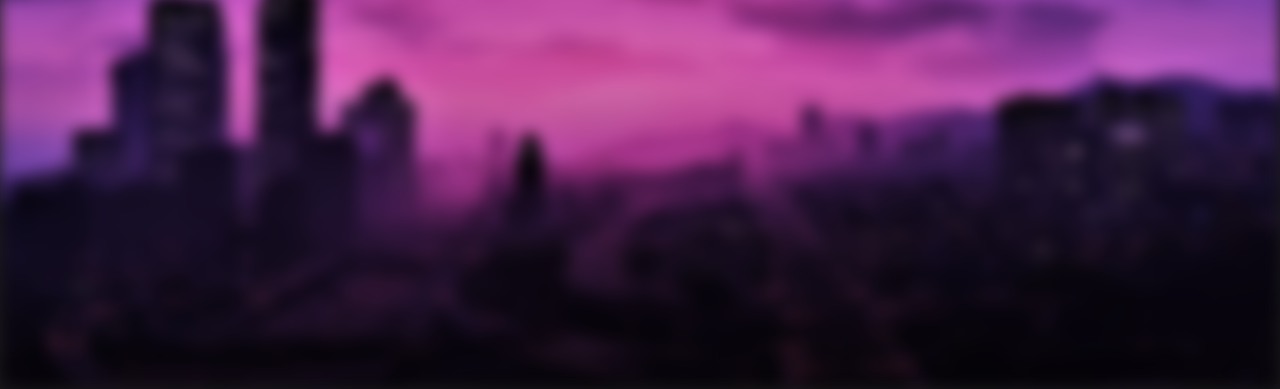
<file: test.html>
<!DOCTYPE html>
<html lang="en">
    <head>
        <meta charset="UTF-8">
        <meta name="viewort" content="width=device-width, initial-scale=1.0">
        <meta name="keywords" content="OmarPlays,OmarPlays Mod, OmarPlays Menu, OmarPlays Mod Menu, GTA Cheat">
        <meta name="description" content="Unlock powerful features and dominate with our cutting-edge cheat software, OmarPlays. Easy to install, regularly updated, and designed for elite gamers. Transform your play today!">
        <link rel="stylesheet" href="style.css">
        <link rel="icon" type="image/x-icon" href="/images/OP_logo.png">
        <title>OmarPlays - About</title>
        <style>
html {
  scroll-behavior: smooth;
}
body {
    font-family: Arial, sans-serif;
    background-color: #1b1b1b;
    color: white;
    text-align: center;
    margin: 0;
    padding: 0;
    overflow-y: scroll;
    scrollbar-width: thin; /* Firefox: "auto" or "thin" */
    scrollbar-color: #888 transparent; /* Firefox: thumb color and track color */
}

.container {
    padding: 20px;
}

h1 {
    margin-bottom: 20px;
}

.grid {
    display: flex;
    justify-content: center;
    gap: 20px;
}

.service-box {
    background-color: #2c2c2c;
    padding: 20px;
    border-radius: 10px;
    transition: transform 0.3s ease;
    width: 250px;
}

.service-box:hover {
    transform: scale(1.05);
}

.service-box img {
    width: 110px;
    margin-bottom: 0px;
}

h2 {
    font-size: 1.5em;
    margin: 10px 0;
}

p {
    font-size: 1em;
    color: #ffffff;
}

.cta-button {
    background-color: #6a0dad;
    color: white;
    padding: 10px 20px;
    border: none;
    border-radius: 5px;
    cursor: pointer;
    margin-top: 20px;
    transition: background-color 0.3s ease;
    width: 300px;
}

.cta-button:hover {
    background-color: #5c0cb0;
}

/* SUBSCRIPTIONS */

.container1 {
    font-family: Arial, sans-serif;
    /*
    background-color: #6a0dad; Purplish background
    */
    position: relative;
    width: 100%;
    top: 50%;
    background-size: cover;
    background-position: center;
    color: white;
    text-align: center;
    margin: 0;
    padding: 20px;
    overflow: hidden;
    background: transparent;
     /* Add the blur effect */
}
.container1::before {
    content: '';
    position: absolute;
    top: 0;
    left: 0;
    width: 100%;
    height: 100%;
    background-image: linear-gradient(rgba(0,0,0,0.3), rgba(0,0,0,0.1), rgba(0,0,0,0.75)), url(images/CitySkylines.jpg);
    background-size: cover;
    background-position: center;
    filter: blur(8px);
    -webkit-filter: blur(8px);
    z-index: 1; /* Ensure the pseudo-element is behind the content */
}
.container1 .content {
    position: relative;
    z-index: 2; /* Ensure the content is above the pseudo-element */
    padding: 20px;
}
.container1 {
    display: flex;
    justify-content: center;
    gap: 40px;
    padding: 50px 0;
}

.subscription-box {
    background-color: #2c2c2c; /* Greyish background */
    padding: 20px;
    border-radius: 10px;
    transition: transform 0.3s ease, box-shadow 0.3s ease;
    width: 250px;
    box-shadow: 0 4px 8px rgba(0, 0, 0, 0.2); /* Drop shadow */
}

.subscription-box:hover {
    transform: scale(1.05);
    box-shadow: 0 8px 16px rgba(0, 0, 0, 0.4); /* Larger shadow on hover */
}

.subscription-box img {
    width: 100%;
    margin-bottom: 0px;
    border-radius: 20px;
}

.subscription-box ul {
    list-style: none;
    padding: 0;
    text-align: left;
    padding-left: 10px; /* Adjust padding as needed */
}

.subscription-box li {
    margin: 10px 0;
}

.subscription-box li::before {
    content: '✓';
    color: #9500ff; /* Pinkish checkmark */
    margin-right: 8px;
}

.price {
    font-size: 1.8em;
    font-weight: bold;
    color: #fff; /* Pinkish price */
    margin: 20px 0;
}

button.buy-button, button.reseller-button {
    background-color: #6a0dad; /* Pinkish buttons */
    color: white;
    padding: 10px 15px;
    border: none;
    border-radius: 5px;
    cursor: pointer;
    margin: 5px 0;
    width: 80%;
    transition: 0.5s;
}
.buy-button:hover {
    background-color: #5c0cb0;
}
.reseller-button:hover {
    background-color: #5c0cb0;
}

/* width */
::-webkit-scrollbar {
  width: 2px;
  scroll-behavior: smooth;
}

/* Track */
::-webkit-scrollbar-track {
  background: transparent;
}

/* Handle */
::-webkit-scrollbar-thumb {
  background: #d2a1ff;
}

/* Handle on hover */
/*
::-webkit-scrollbar-thumb:hover {
    background-color: #5c0cb0;
}
*/
        </style>
    </head>
    <body>
        <div class="Banner">
            <div class="navbar">
                <a href="index.html">
                    <img class="Logo" src="images/OP_Text.png" alt="OP Logo"></a>
                <ul>
                    <li><a href="index.html">Home</a></li>
                    <li><a href="Logs.html">Update Logs</a></li>
                    <li><a href="Showcases.html">Showcases</a></li>
                    <li><a href="https://discord.gg/omarcheats" target="_blank">Discord</a></li>
                </ul>
            </div>
            <div class="contentMain">
                <h1>OmarPlays Mod Menu!</h1>
                <p>Unlock powerful features and dominate with our cutting-edge cheat software.</p>
                <div>
                    <a href="Free.html"><button type="button"><span></span>Free Version</button></a>
                    <a href="Purchase.html"><button type="button"><span></span>Paid Version</button></a>
                </div>
                <a href="#section-jump"><button type="button"><span></span>About The Menu</button></a>
            </div>
        </div>
        <div id="section-jump" class="container">
            <h1>Why us?</h1>
            <div class="grid">
                <div class="service-box">
                    <img src="/images/Trust.png" alt="Trustworthy">
                    <h2>TRUSTWORTHY</h2>
                    <p>Honesty shapes trust, ensuring a scam-free haven for digital enthusiasts!</p>
                </div>
                <div class="service-box">
                    <img src="/images/Cheap.png" alt="Cheap Prices">
                    <h2>CHEAP PRICES</h2>
                    <p>Quality meets affordability, offering unbeatable value with our insane prices!</p>
                </div>
                <div class="service-box">
                    <img src="images/Support.png" alt="Best Support">
                    <h2>BEST SUPPORT</h2>
                    <p>Exceptional 24/7 service, personalized care—your satisfaction fuels our best support!</p>
                </div>
            </div>
            <a href="https://discord.gg/omarcheats" target="_blank"><button class="cta-button"><span></span>Check out the Community Discord!</button></a>

        </div>
        <div class="container1">
            <div class="subscription-box">
                <img src="/images/30D.png" alt="30 Days Access">
                <ul>
                    <li> 30 Days access</li>
                    <li> Undetected</li>
                    <li> 24/7 Support</li>
                    <li> Great Features</li>
                    <li> Good Protections</li>
                    <li> Unlimited Experiences</li>
                </ul>
                <div class="price">$10.00</div>
                <button class="buy-button">Buy</button>
                <button class="reseller-button">Resellers</button>
            </div>
            <div class="subscription-box">
                <img src="/images/Lifetime.png" alt="Lifetime Access">
                <ul>
                    <li> Lifetime access</li>
                    <li> Undetected</li>
                    <li> 24/7 Support</li>
                    <li> Great Features</li>
                    <li> Good Protections</li>
                    <li> Unlimited Experiences</li>
                </ul>
                <div class="price">$15.00</div>
                <button class="buy-button">Buy</button>
                <button class="reseller-button">Resellers</button>
            </div>
        </div>
        <!--
        <div>
            <div class="contentLast">
                <h2>Menu Layout</h1>
                <div>
                    <a href="Free.html"><button type="button"><span></span>Check Out!</button></a>
                </div>
            </div>
        </div>
         -->
    </body>
</html>
</file>
<file: style.css>
*{
    margin: 0;
    padding: 0;
    font-family: sans-serif;
}
.Banner {
    width: 100%;
    height: 100vh;
    background-image: linear-gradient(rgba(0,0,0,0.3), rgba(0,0,0,0.1), rgba(0,0,0,0.75)), url(images/LargeBG.jpg);
    background-size: cover;
    background-position: center;
}

.Grads {
    width: 1349px;
    height: 440px;
    background-image: url(images/grads.png);
    background-position: center;
}
.navbar {
    width: 85%;
    margin: auto;
    padding: 35px 0;
    display: flex;
    align-items: center;
    justify-content: space-between;
}
.Logo {
    width: 120px;
    cursor: pointer;
}
.navbar ul li {
    list-style: none;
    display: inline-block;
    margin: 0 20px;
    position: relative;
}

.navbar ul li a {
    text-decoration: none;
    color: #fff;
    text-transform: uppercase;
    font-family: 'Trebuchet MS', 'Lucida Sans Unicode', 'Lucida Grande', 'Lucida Sans', Arial, sans-serif;
    font-weight: bolder;
}
.navbar ul li::after{
    content: '';
    height: 3px;
    width: 0%;
    background: #780096;
    position: absolute;
    left: 0;
    bottom: -5px;
    transition: 0.5s;
}
.navbar ul li:hover::after{
    width: 100%;
}
/* First Page 2 Buttons */
.contentMain{
    width: 100%;
    position: absolute;
    top: 50%;
    transform: translateY(-50%);
    text-align: center;
    color: #fff;
    text-shadow: 1px 1px 2px rgb(146, 146, 146, 0.3), 0 0 25px rgb(255, 0, 200, 0.8), 0 0 5px rgba(255, 255, 255, 0.8);
}
.contentMain h1{
    font-size: 70px;
    margin-top: 80px;
}
.contentMain p{
    margin: 20px auto;
    font-weight: 100;
    line-height: 25px;
}
/* Last Page 2 Buttons */
.contentLast{
    width: 100%;
    position: inherit;
    top: 50%;
    transform: translateY(-50%);
    text-align: center;
    color: #fff;
    text-shadow: 1px 1px 2px rgb(146, 146, 146, 0.3), 0 0 25px rgb(255, 0, 200, 0.8), 0 0 5px rgba(255, 255, 255, 0.8);
}
.contentLast h2{
    font-size: 50px;
    margin-top: 100px;
}
/* Paid Page 2 buttons */
.contentPaid{
    width: 100%;
    position: absolute;
    top: 50%;
    right: 0px;
    transform: translateY(-50%);
    text-align: center;
    color: #fff;
    text-shadow: 1px 1px 2px rgb(146, 146, 146, 0.3), 0 0 25px rgb(255, 0, 200, 0.8), 0 0 5px rgba(255, 255, 255, 0.8);
}
.contentPaid h1{
    font-size: 70px;
    margin-top: 80px;
}
/* Free Page 1 button */
.contentFree{
    width: 100%;
    position: absolute;
    top: 50%;
    right: 0px;
    transform: translateY(-50%);
    text-align: center;
    color: #fff;
    text-shadow: 1px 1px 2px rgb(146, 146, 146, 0.3), 0 0 25px rgb(255, 0, 200, 0.8), 0 0 5px rgba(255, 255, 255, 0.8);
}
.contentFree h1{
    font-size: 70px;
    margin-top: 80px;
}
/* Showcases Page 1 button */
.contentShowcases{
    width: 100%;
    position: absolute;
    top: 50%;
    right: 0px;
    transform: translateY(-50%);
    text-align: center;
    color: #fff;
    text-shadow: 1px 1px 2px rgb(146, 146, 146, 0.3), 0 0 25px rgb(255, 0, 200, 0.8), 0 0 5px rgba(255, 255, 255, 0.8);
}
.contentShowcases h1{
    font-size: 70px;
    margin-top: 80px;
}
.contentShowcases p{
    margin-bottom: 10px;
}
/* End */
button{
    width: 200px;
    padding: 15px 0;
    text-align: center;
    margin: 20px 10px;
    border-radius: 25px;
    font-weight: bolder;
    font-size: large;
    border: 2px solid #780096;
    background-color: rgb(94, 0, 202, 0.2);
    color: #fff;
    cursor: pointer;
    position: relative;
    overflow: hidden;
    font-family:'Franklin Gothic Medium', 'Arial Narrow', Arial, sans-serif;
    box-shadow: 0 0px 16px 0 rgba(0,0,0,0), 0 0px 20px 0 rgba(0,0,0,0.4);
}
span.one{
    background-color: rgb(255, 0, 200, 0.2);
    height: 100%;
    width: 0;
    border-radius: 25px;
    position: absolute;
    left: 0;
    bottom: 0;
    z-index: -1;
    transition: 0.4s;
}
button:hover span{
    width: 100%;
}
.LogsBTN{
    color: black;
}
.footer {
    background-color:transparent;
    padding: 10px 0;
    text-align: center;
    color: rgba(255, 255, 255, 1);
    position:fixed;
    width: 100%;
    bottom: 0;
    left: 0;
    font-size: 0.9em;
    filter:brightness(0.1);
    /*
    box-shadow: 0 -2px 5px rgba(0, 0, 0, 0.2);
    */
}
.footer p {
    margin: 0;
    padding: 0;
}
.footer1 {
    background-color:transparent;
    padding: 10px 0;
    text-align: center;
    color: rgba(233, 63, 255, 0.209);
    position: absolute;
    width: 100%;
    bottom: 0;
    left: 0;
    font-size: 0.9em;
    /*
    box-shadow: 0 -2px 5px rgba(0, 0, 0, 0.2);
    */
    filter:brightness(0.1);
}
.footer1 p {
    margin: 0;
    padding: 0;
}
</file>
<file: styleReview.css>
/* Google Fonts - Poppins */
@import url("https://fonts.googleapis.com/css2?family=Poppins:wght@300;400;500;600&display=swap");

.containerReview {
  height: vh;
  width: 100%;
  display: flex;
  align-items: center;
  justify-content: center;
  background-color: transparent;
}
.testimonial {
  position: relative;
  max-width: 900px;
  width: 100%;
  padding: 50px 0;
  overflow: hidden;
}
.testimonial .image {
  height: 100px;
  width: 100px;
  object-fit: cover;
  border-radius: 50%;
}
.testimonial .slide {
  display: flex;
  align-items: center;
  justify-content: center;
  flex-direction: column;
  row-gap: 30px;
  height: 100%;
  width: 100%;
}
.slide p {
  text-align: center;
  padding: 0 160px;
  font-size: 14px;
  font-weight: 400;
  color: #acacac;
  font-weight: bolder;
}
.slide .quote-icon {
  font-size: 30px;
  color: #6200ff;
}
.slide .details {
  display: flex;
  flex-direction: column;
  align-items: center;
}
.details .name {
  font-size: 14px;
  font-weight: 600;
  color: #d1d1d1;
}
.details .job {
  font-size: 12px;
  font-weight: 400;
  color: #9e9e9e;
}
/* swiper button css */
.nav-btn {
  height: 40px;
  width: 40px;
  border-radius: 50%;
  transform: translateY(30px);
  background-color: rgba(0, 0, 0, 0.1);
  transition: 0.6s;
}
.nav-btn:hover {
  background-color: rgba(0, 0, 0, 0.2);
}
.nav-btn::after,
.nav-btn::before {
  font-size: 20px;
  color: #fff;
}
.swiper-pagination-bullet {
  background-color: rgba(0, 0, 0, 0.8);
}
.swiper-pagination-bullet-active {
  background-color: #6200ff;
}
@media screen and (max-width: 768px) {
  .slide p {
    padding: 0 20px;
  }
  .nav-btn {
    display: none;
  }
}
</file>
<file: style1.css>
*{
    margin: 0;
    padding: 0;
    box-sizing: border-box;
    font-family: "poppins", sans-serif;
}
body{
    background-color: #c9d6ff;
    background: linear-gradient(to right, #e2e2e2, #c9d6ff)
}
.containerLogin{
    background: #fff;
    width: 450px;
    padding: 1.5rem;
    margin: 50px auto;
    border-radius: 10px;
    box-shadow: 0 20px 35px rgba(0, 0, 1, 0.9);
}
form{
    margin: 0 2rem;
}
.form-title{
    font-size: 1.5rem;
    font-weight: bold;
    text-align: center;
    padding: 1.3rem;
    margin-bottom: 0.4rem;
}
input{
    color: inherit;
    width: 100%;
    background-color: transparent;
    border: none;
    border-bottom: 1px solid #757575;
    padding-left: 1.5rem;
    font-size: 15px;
}
.input-group{
    padding: 1% 0;
    position: relative;
}
.input-group i{
    position: absolute;
    color: black;
}
input:focus{
    background-color: transparent;
    outline: transparent;
    border-bottom: 2px solid hsl(327, 90%, 28%);
}
input::placeholder{
    color: transparent;
}
label{
    color: #757575;
    position: relative;
    left: 1.2em;
    top: -1.3em;
    cursor: auto;
    transition: 0.3s ease all;
}
input:focus~label, input:not(:placeholder-shown)~label{
    top: -3em;
    color: hsl(327, 90%, 28%);
    font-size: 15px;
}
.recover{
    text-align: right;
    font-size: 1rem;
    margin-bottom: 1rem;
}
.recover a{
    text-decoration: none;
    color: rgb(125, 125, 235);
}
.recover a:hover{
    color: blue;
    text-decoration: underline;
}
.btn{
    font-size: 1.1rem;
    padding: 8px 0;
    border-radius: 5px;
    outline: none;
    border: none;
    width: 100%;
    background: rgb(125, 125, 235);
    color: white;
    cursor: pointer;
    transition: 0.9s;
}
.btn:hover{
    background: #07001f;
}
.or{
    font-size: 1.1rem;
    margin-top: 0.5rem;
    text-align: center;
}
.icons{
    text-align: center;
}
.icons i{
    color: rgb(125, 125, 235);
    padding: 0.8rem 1.5rem;
    border-radius: 10px;
    font-size: 1.5rem;
    cursor: pointer;
    border: 2px solid #dfe9f5;
    margin: 0 15px;
    transition: 1s;
}
.icons i:hover{
    background: #07001f;
    font-size: 1.6rem;
    border: 2px solid rgb(125, 125, 235);
}
.links{
    display: flex;
    justify-content: space-around;
    padding: 1 4rem;
    margin-top: 0.9rem;
    font-weight: bold;
}
button{
    color: rgb(125, 125, 235);
    border: none;
    background-color: transparent;
    font-size: 1rem;
    font-weight: bold;
}
button:hover{
    text-decoration: underline;
    color: blue;
}
</file>
